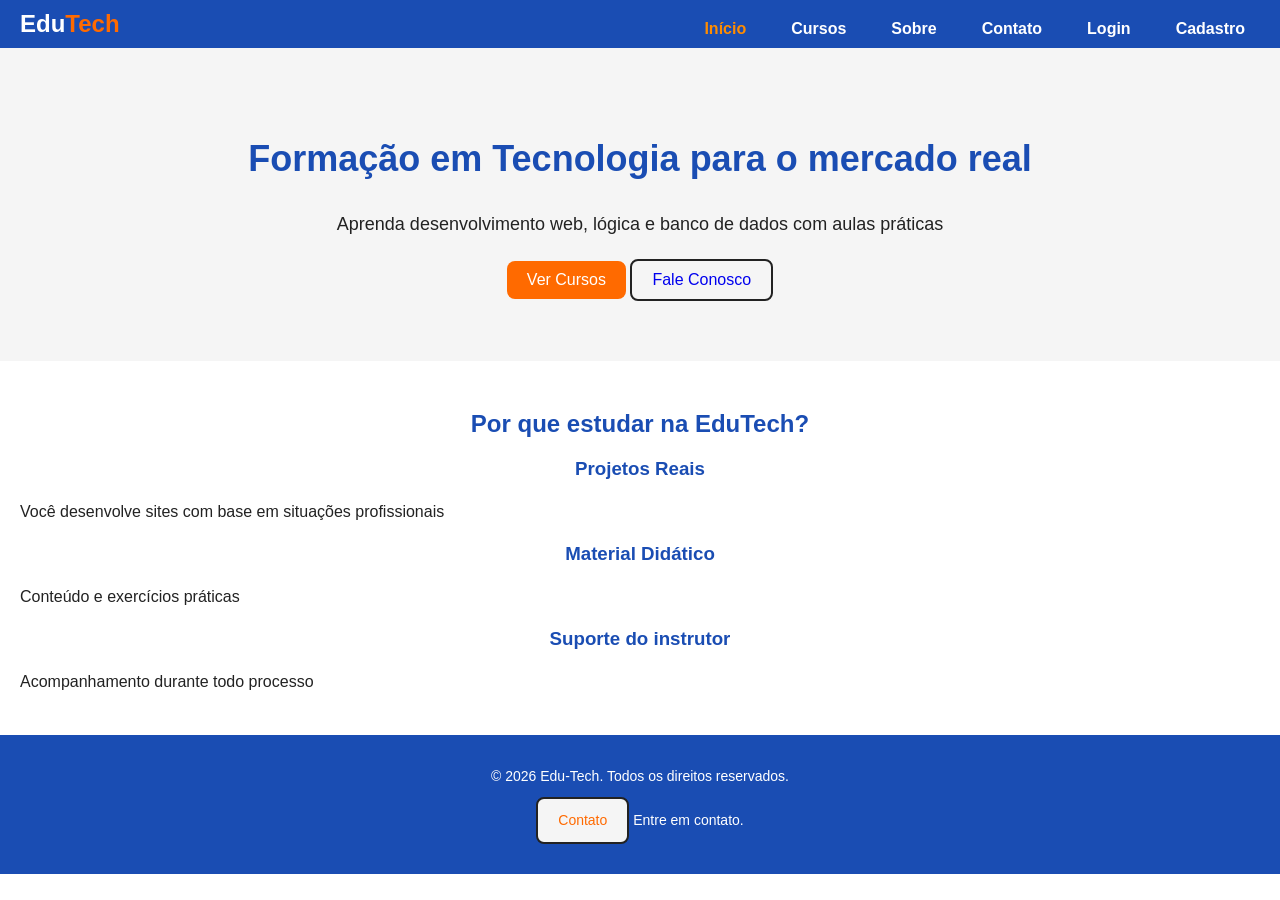
<file: index.html>
<!DOCTYPE html> <!-- Especifica o Tipo de Documento - HTML5 -->
<html Lang="PT-BR">
    <head>  <!-- Cabeça do Site - Configurações e metadados -->
        <title>Edu-Tech Formação em Tecnologia</title>
        <meta charset="UTF-8"> <!-- Permite acentos, cedilhas e caracteres especiais-->
        <meta name="viewport" content="width=device-width, initial-scale=1.0"> <!-- Adapta o site para o tamanho da tela do dispositivo móvel-->
        <meta name="description" content="Conhe;a os cursos da EduTech"> <!--Pequena ddiscrição do site para navegadores e compartilhamento-->
         <link rel="stylesheet" href="CSS/style.css"><!--Linka o código HTML com a pagína do CSS-->
    </head>   

    <body> <!-- Corpo do Site - Conteúdo visível -->

        <header class="topo">

            <div class="logo">   
                <a href="index.html">Edu<span>Tech</span></a>
            </div>

            <nav class="menu" >
                <a href="index.html" class="ativo">Início</a>
                <a href="PAGES/cursos.html">Cursos</a>
                <a href="PAGES/sobre.html">Sobre</a> 
                <a href="PAGES/contato.html">Contato</a>              
                <a href="PAGES/login.html">Login</a> 
                <a href="PAGES/cadastros.html">Cadastro</a>
            </nav>

        </header>
       
       <main>
              <section class="hero">
                        <div class="hero-content">
                            <h1>Formação em Tecnologia para o mercado real</h1>
                            <p>Aprenda desenvolvimento web, lógica e banco de dados com aulas práticas</p>
                            <a href="pages/cursos.html" class="btn-primario">Ver Cursos</a>
                            <a href="pages/contato.html" class="btn-secundario">Fale Conosco</a>
                        </div>   
              </section> 
              
              <section class="destaques">
                    <div class="container">
                        <h2>Por que estudar na EduTech?</h2>
                        <div class="cards">
                            <article class="card">
                                <h3>Projetos Reais</h3>
                                <p>Você desenvolve sites com base em situações profissionais</p>
                            </article>

                            <article class="card">
                                <h3>Material Didático</h3>
                                <p>Conteúdo e exercícios práticas</p>
                            </article>

                            <article class="card">
                                <h3>Suporte do instrutor</h3>
                                <p>Acompanhamento durante todo processo</p>
                            </article>
                        </div>
                    </div>
              </section> 

        </main>

        <footer class="rodape"> <!-- Rodapé do site -->

            <p>© 2026 Edu-Tech. Todos os direitos reservados.</p>
            <p><a class="btn-secundario" href="pages/contato.html">Contato</a>  Entre em contato.</p>

        </footer>


    </body>

</html>
</file>
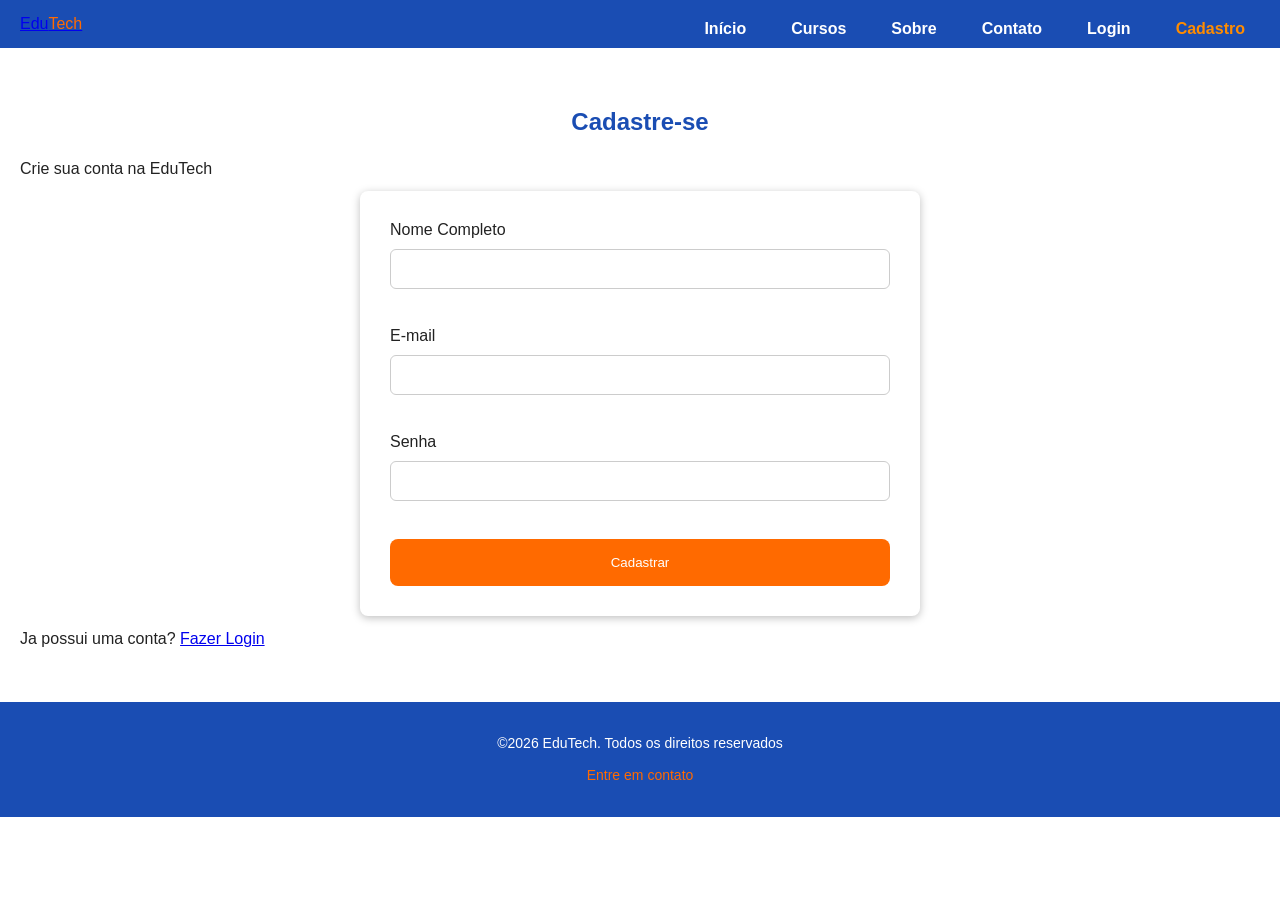
<file: PAGES/cadastros.html>
<!DOCTYPE html> <!-- Especifica o tipo de Documento-->
<html lang="pt-BR">
    <head>
       <title>Cadastro - EduTech</title>
        <meta charset="UTF-8"> <!-- Permite acentos, cedilhas e caracteres especiais-->
        <meta name="viewport" content="width=device-width, initial-scale=1.0"> <!-- Adapta o site para o tamanho da tela do dispositivo móvel-->
        <meta name="description" content="Conheça os cursos da EduTech"> <!--Pequena ddiscrição do site para navegadores e compartilhamento-->
        <style>
            .sobre{
                padding: 30px 20px;
                text-align: center;
            }
            .valores-lista{
                list-style: none;
                padding: 0;
            }
        </style>
         <link rel="stylesheet" href="../CSS/style.css"><!--Linka o código HTML com a pagína do CSS-->
    </head> <!--CABEÇA DO SITE - CONFIGURAÇÕES E METADADOS-->

    <body>
     <header>
            <div>
                <a href="../index.html" class="logo">Edu<span>Tech</span></a>
                </div>
            
            <nav class="menu">
                <a href="../index.html">Início</a>
                <a href="cursos.html">Cursos</a>
                <a href="sobre.html">Sobre</a> 
                <a href="contato.html">Contato</a>     
                <a href="login.html">Login</a> 
                <a href="cadastros.html" class="ativo">Cadastro</a>        
            </nav>

     </header>

     <main>
        <section id="formCadastro" class="cadastro">
            <h1>Cadastre-se</h1>
            <p>Crie sua conta na EduTech</p>
            <form class="cadastroform">
                <label for="nomeCadastro">Nome Completo</label>
                <input id="senhaCadastro" type="email" required>
                <br>
                <label for="emailCadastro">E-mail</label>
                <input id="emailCadastro" type="email" requiered>
                <br>
                <label for="senhaCadastro">Senha</label>
                <input id="senhaCadastro" type="password" required>
                <br>
                <button type="submit">Cadastrar</button>
            </form>
            <p>Ja possui uma conta? <a href="login.html">Fazer Login</a></p>
        </section>
     </main>

      <!--CONTEUDO DA PAGINA DO SITE-->

     <footer> <!--RODAPE DO CORPO DO SITE-->
        <p>©2026 EduTech. Todos os direitos reservados
        <p><a href="contato.html">Entre em contato</a></p>
     </footer>

    </body> <!--CORPO DO SITE - CONTEUDO VISIVEL PARA TODOS-->
       
</html>
</file>
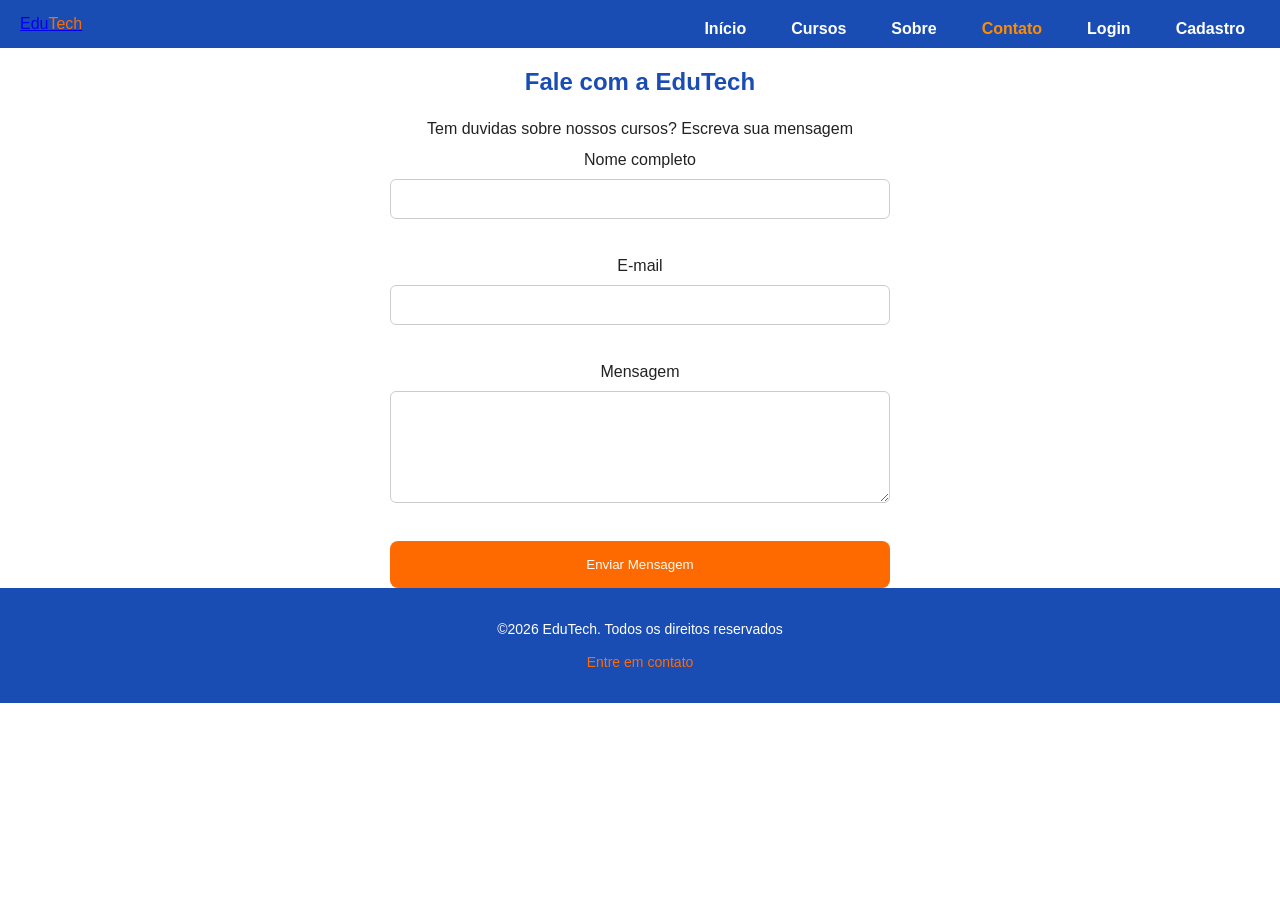
<file: PAGES/contato.html>
<!DOCTYPE html> <!-- Especifica o tipo de Documento-->
<html lang="pt-BR">
    <head>
      <title>Contato - EduTech</title>
        <meta charset="UTF-8"> <!-- Permite acentos, cedilhas e caracteres especiais-->
        <meta name="viewport" content="width=device-width, initial-scale=1.0"> <!-- Adapta o site para o tamanho da tela do dispositivo móvel-->
        <meta name="description" content="Conhe;a os cursos da EduTech"> <!--Pequena ddiscrição do site para navegadores e compartilhamento-->
         <link rel="stylesheet" href="../CSS/style.css"><!--Linka o código HTML com a pagína do CSS-->
    </head> <!--CABEÇA DO SITE - CONFIGURAÇÕES E METADADOS-->

    <body>
     <header>
            <div>
                <a href="../index.html" class="logo" >Edu<span>Tech</span></a>
                </div>
            
             <nav class="menu">
                <a href="../index.html">Início</a>
                <a href="cursos.html">Cursos</a>
                <a href="sobre.html">Sobre</a> 
                <a href="contato.html" class="ativo">Contato</a>     
                <a href="login.html">Login</a> 
                <a href="cadastros.html">Cadastro</a>        
            </nav>

     </header>

      <!--CONTEUDO DA PAGINA DO SITE-->
      <main>
            <section id="containerFormContato" class="contato">
                <h1>Fale com a EduTech</h1>
                <p>Tem duvidas sobre nossos cursos? Escreva sua mensagem</p>
                <form id="formContato" class="contatoform">
                    <label>Nome completo</label>
                    <input id="nomeContato" type="text" required>
                    <br>

                    <label for="emailContato">E-mail</label>
                    <input id="emailContato" type="email" required>
                    <br>

                    <label for="mensagemContato">Mensagem</label>
                    <textarea id="mensagemContato" rows="5"  minlength="50"></textarea>
                    <br>
                    <button type="submit">Enviar Mensagem</button>
                </form>
            </section>
      </main>

     <footer> <!--RODAPE DO CORPO DO SITE-->
        <p>©2026 EduTech. Todos os direitos reservados
        <p><a href="contato.html">Entre em contato</a></p>
     </footer>

    </body> <!--CORPO DO SITE - CONTEUDO VISIVEL PARA TODOS-->
       
</html>
</file>
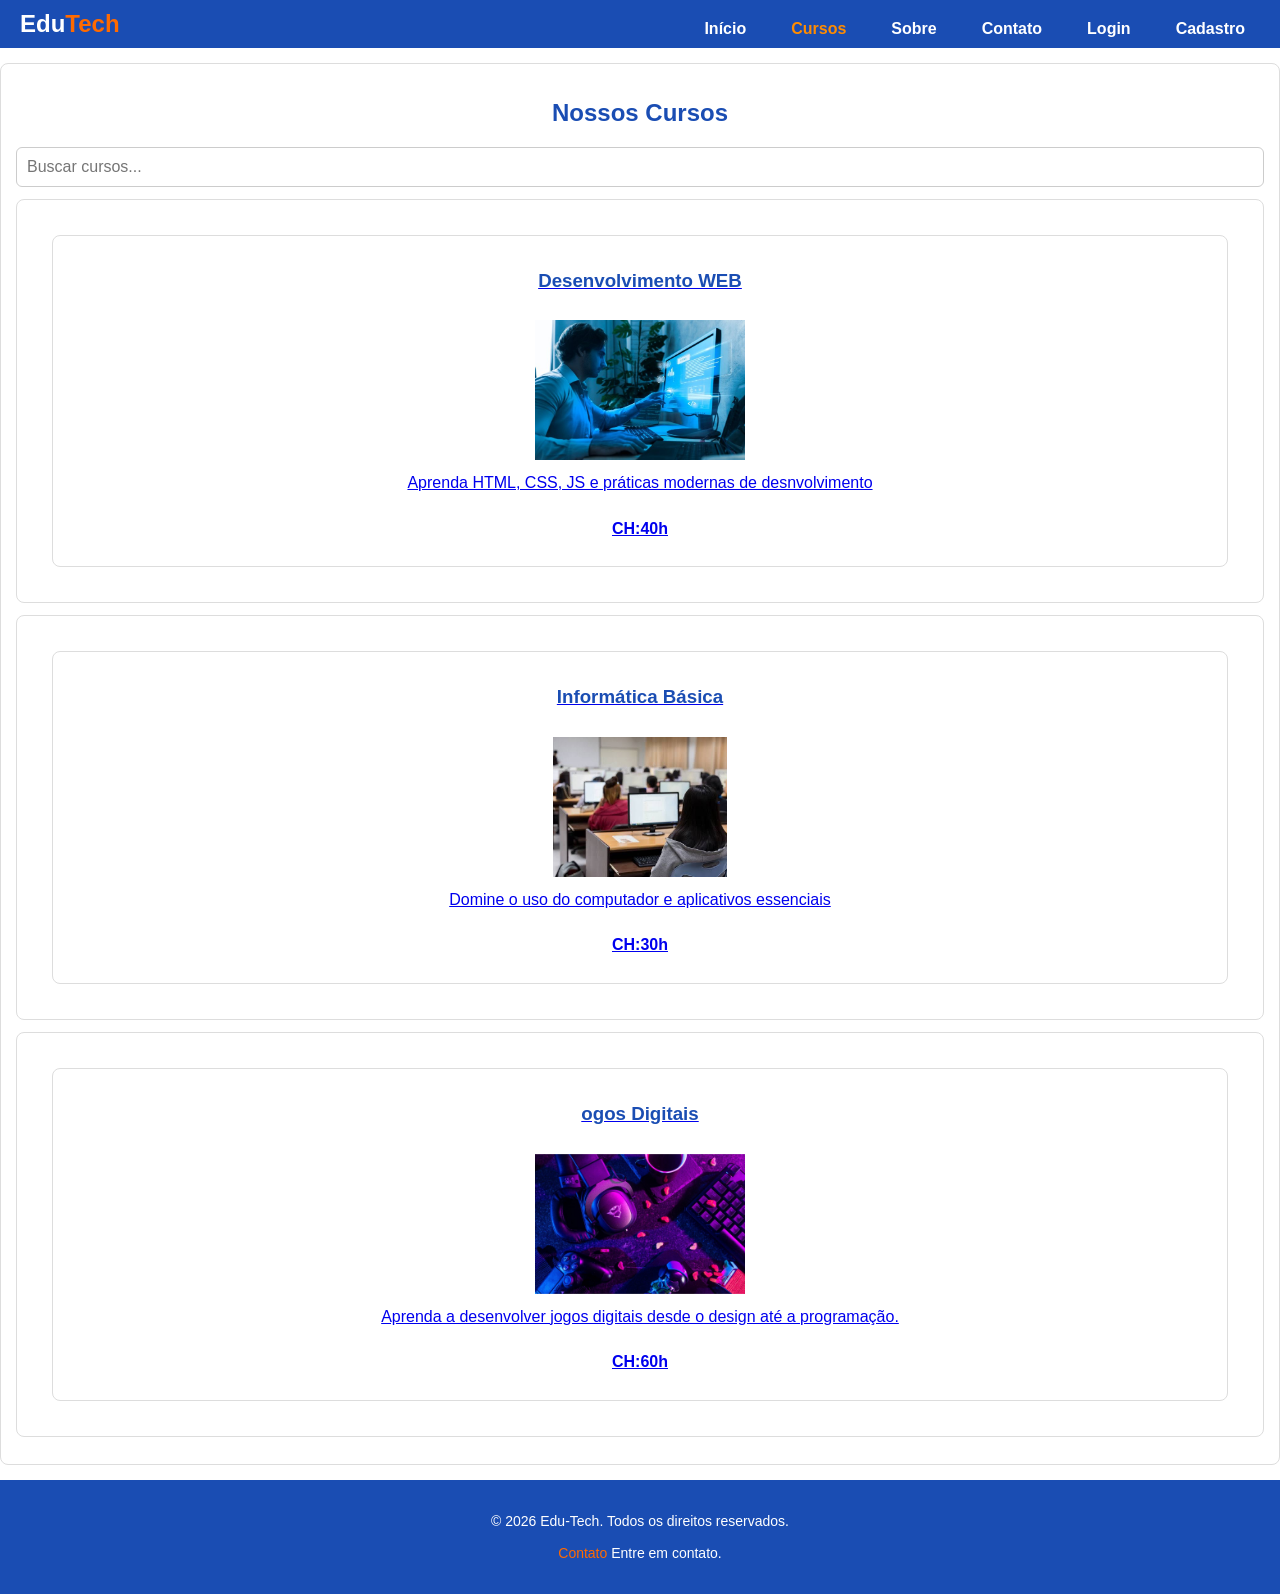
<file: PAGES/cursos.html>
<!DOCTYPE html> <!-- Especifica o Tipo de Documento - HTML5 -->
<html Lang="PT-BR">
    <head>  <!-- Cabeça do Site - Configurações e metadados -->
        <title>Curso - EduTech</title>
        <meta charset="UTF-8"> <!-- Permite acentos, cedilhas e caracteres especiais-->
        <meta name="viewport" content="width=device-width, initial-scale=1.0"> <!-- Adapta o site para o tamanho da tela do dispositivo móvel-->
        <meta name="description" content="Conhe;a os cursos da EduTech"> <!--Pequena ddiscrição do site para navegadores e compartilhamento-->
         <link rel="stylesheet" href="../CSS/style.css"><!--Linka o código HTML com a pagína do CSS-->

    <body> <!-- Corpo do Site - Conteúdo visível -->

        <header class="topo"> <!--Cabeçalho do site-->

            <div class="logo">   
                <a href="../index.html">Edu<span>Tech</span></a>
            </div>

            <nav class="menu">
                <a href="../index.html">Início</a>
                <a href="cursos.html" class="ativo">Cursos</a>
                <a href="sobre.html">Sobre</a> 
                <a href="contato.html">Contato</a>     
                <a href="login.html">Login</a> 
                <a href="cadastros.html">Cadastro</a>        
            </nav>

        </header>

        <!-- Conteudo da Pagina do Site-->

        <main>
              <!-- Seção dos cursos -->
              <section class="cursos">
                    <h2>Nossos Cursos</h2>

                    <input id="buscaCursos" placeholder="Buscar cursos...">

                    <div class="cursos-grid" id="listasCursos"></div>

                    <!--O curso.js VAI CONSTRUIR OS CARDS OS CARDS DOS CURSOS AQUI-->
                     
              </section>
            
        </main>

        <footer> <!-- Rodapé do site -->

            <p>© 2026 Edu-Tech. Todos os direitos reservados.</p>
            <p><a href="contato.html">Contato</a>  Entre em contato.</p>

        </footer>

        <script src="../JS/cursos.js"></script>
    </body>

</html>
</file>
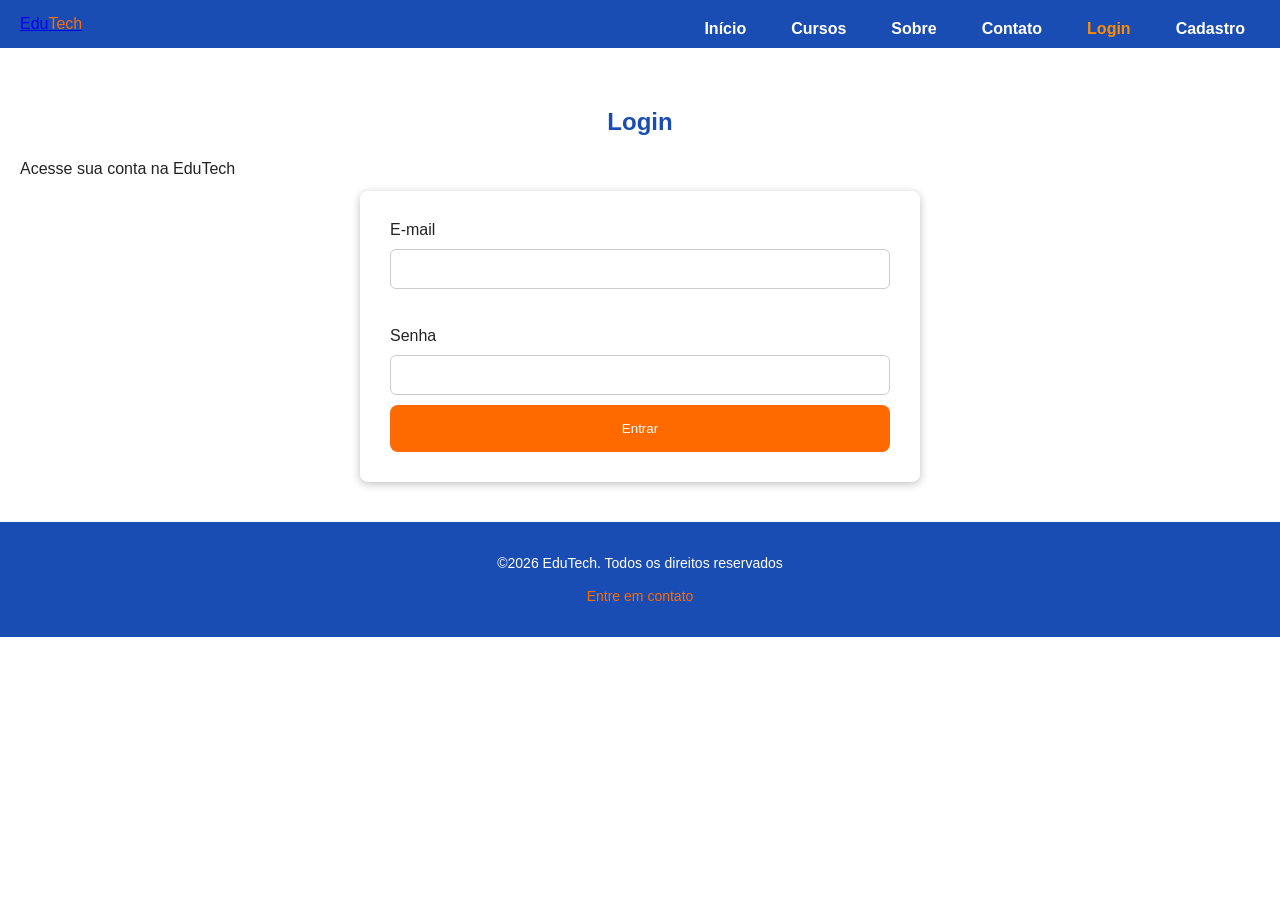
<file: PAGES/login.html>
<!DOCTYPE html> <!-- Especifica o tipo de Documento-->
<html lang="pt-BR">
    <head>
        <title>Login - EduTech</title>
        <meta charset="UTF-8"> <!-- Permite acentos, cedilhas e caracteres especiais-->
        <meta name="viewport" content="width=device-width, initial-scale=1.0"> <!-- Adapta o site para o tamanho da tela do dispositivo móvel-->
        <meta name="description" content="Conhe;a os cursos da EduTech"> <!--Pequena ddiscrição do site para navegadores e compartilhamento-->
         <link rel="stylesheet" href="../CSS/style.css"><!--Linka o código HTML com a pagína do CSS-->
    </head> <!--CABEÇA DO SITE - CONFIGURAÇÕES E METADADOS-->

    <body>
     <header>
            <div>
                <a href="../index.html" class="logo" >Edu<span>Tech</span></a>
                </div>
            
            <nav class="menu">
                <a href="../index.html">Início</a>
                <a href="cursos.html">Cursos</a>
                <a href="sobre.html">Sobre</a> 
                <a href="contato.html">Contato</a>     
                <a href="login.html" class="ativo">Login</a> 
                <a href="cadastros.html">Cadastro</a>        
            </nav>
     </header>

     <main>

       <section id="CotainerFormLogin" class="login">
        <h1>Login</h1>
        <p>Acesse sua conta na EduTech</p>
            <form id="formLogin" class="loginform">
                 <label for="emailLogin">E-mail</label>
                 <input id="emailLogin" type="email" required>
                 <br>
                 <label for="senhaLogin">Senha</label>
                 <input id="senhaLogin" type="password" required>
                 <button type="submit">Entrar</button>
            </form>
          
       </section>     

     </main>

      <!--CONTEUDO DA PAGINA DO SITE-->

     <footer> <!--RODAPE DO CORPO DO SITE-->
        <p>©2026 EduTech. Todos os direitos reservados
        <p><a href="contato.html">Entre em contato</a></p>
     </footer>

    </body> <!--CORPO DO SITE - CONTEUDO VISIVEL PARA TODOS-->
       
</html>
</file>
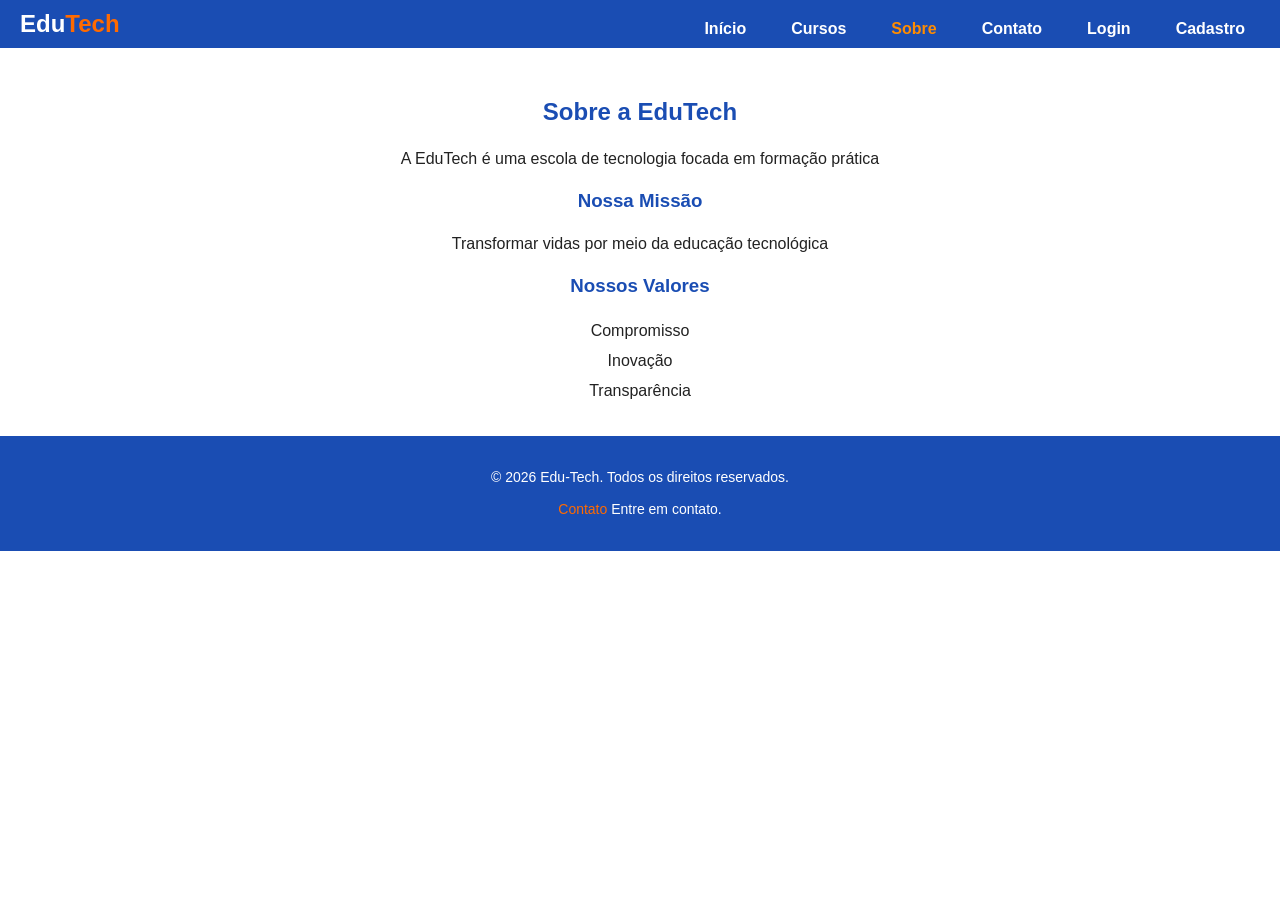
<file: PAGES/sobre.html>
<!DOCTYPE html> <!-- Especifica o Tipo de Documento - HTML5 -->
<html Lang="PT-BR">
   <head> <!-- CABEÇA DO SITE - CONFIGURAÇÕES E METADADOS-->
       <title>Sobre - EduTech</title> <!--Título que aparece na aba do navegador-->
        <meta charset="UTF-8"> <!--Permite acentos, cedilha e caracteres especiais-->
        <meta name="viewport" content="width=device-width,initial-scale=1.0"> <!--Adapta o site para o tamanho da tela do dispositivo móvel -->
        <meta name="description" content="Conheça os cursos da EduTech"> <!--Pequena descrição do site para Navegadores e Compartilhamento-->
        <link rel="stylesheet" href="../CSS/style.css"> <!--Link a o código HTML com a página do CSS-->
    </head>
        
    </head>    

    <body> <!-- Corpo do Site - Conteúdo visível -->

        <header class="topo"> <!--Cabeçalho do site-->

            <div class="logo">   
                <a href="../index.html">Edu<span>Tech</span></a>
            </div>

            <nav class="menu">
                <a href="../index.html">Início</a>
                <a href="cursos.html">Cursos</a>
                <a href="sobre.html" class="ativo">Sobre</a> 
                <a href="contato.html">Contato</a>            
                <a href="login.html">Login</a>  
                <a href="cadastros.html">Cadastro</a>
            </nav>

        </header>

        <main>
              <section class="sobre">
                     <h2>Sobre a EduTech</h2>
                     <p>A EduTech é uma escola de tecnologia focada em formação prática</p>
                     <h3>Nossa Missão</h3>
                     <p>Transformar vidas por meio da educação tecnológica</p>
                     <h3>Nossos Valores</h3>
                     <ul class="valores-lista">
                        <li>Compromisso</li>
                        <li>Inovação</li>
                        <li>Transparência</li>
                     </ul>
              </section>
        </main>

        <!-- Conteudo da Pagina do Site-->

        <footer> <!-- Rodapé do site -->

            <p>© 2026 Edu-Tech. Todos os direitos reservados.</p>
            <p><a href="contato.html">Contato</a>  Entre em contato.</p>
        </footer>
    </body>
</html>
</file>
<file: CSS/style.css>
/* CONFIGURAÇÔES GERAIS */

body {
    background-color: #f5f5f5;
}


body {
    font-family: Arial, Helvetica, sans-serif;
    margin: 0; 
    padding: 0; 
    color: #222; 
    background-color: #ffffff;
}

h1, h2 , h3 {
    color: #1a4db3; 
    text-align: center;
}

p {line-height: 1.6; 
    margin: 10px 0;}

header {
    display: flex;
    justify-content: space-between; /*Logo de um canto e  menu de outro */
    align-items: center; /* Alinha os itens no meio na vertical */
    background-color: #1a4db3; 
    color: white; 
    padding: 10px 20px;
}

.logo a {
    text-decoration: none; 
    color: white; 
    font-size: 24px; 
    font-weight: bold;
}

.logo span {color: #ff6a00}

nav.menu {
    text-align: center; 
    margin-top: 10px;
}

nav.menu a{
    color: white; 
    text-decoration: none; 
    margin: 0 15px; 
    font-weight: bold;
}

nav.menu a:hover {
    color: #ff6a00; 
}

nav.menu .ativo {
    color: darkorange;
    font-weight: bold;
}
/* Seção Principal */

.hero {
    background-color: #f5f5f5; 
    text-align: center; 
    padding: 60px 20px;
}

.hero h1 {
    font-size: 36px; 
    color: #1a4db3; 
}

.hero p {
    font-size: 18px; 
    margin-bottom: 20px;
}

.btn-primario { 
        display: inline-block; 
        background-color: #ff6a00; 
        color: white; 
        padding: 10px 20px; 
        border-radius: 8px; 
        text-decoration: none;
}

.btn-secundario {
    display: inline-block;
    background-color: #f5f5f5;
    text-decoration: none;
    padding: 10px 20px;
    border-radius: 8px;
    border: 2px solid #222
}

.btn-primario:hover , .btn-secundario:hover {
    opacity: 0.8;
}

/* Destaques */

.destaques {
    padding: 30px 20px; 
}

.card-curso {
    background-color: white;
    padding: 20px;
    margin: 12px 0 ; 
    border: 1px solid #dddddd; 
    border-radius: 8px;
}

.menu {
    display: flex; /*Links ficam em linha */
    gap:15px; /* Esopaço entre os links */
}

/* Rodapé */

footer {
    background-color: #1a4db3;
    color: white; 
    text-align: center; 
    padding: 20px; 
    font-size: 14px; 
}

footer a {
    color: #ff6a00; 
    text-decoration: none;
}

.sobre {
    padding: 30px 20px;
    text-align: center;
    align-items: center;
    margin: 0 auto;
    
}

.valores-lista {
    list-style: none;
    padding: 0;
    margin: 0 auto;
    text-align: center;
}


.curso:hover {
    transform:translateY(-3px); /*Sobe um pouco */
    box-shadow: 0 6px 14px rgba(0,0,0,0.12);/*Projeção de sombra */
}

.valores-lista li {
    padding: 6px 0;
    font-size: 16px;
}

.cursos {
    padding: 15px; 
    margin: 15px 0; 
    border: 1px solid #ddd;
    border-radius: 8px;
    display: flex;
    flex-direction:column;
    background-color: white;
    text-align: center;
    text-decoration: none;
    color: black;
    transition: 0.2;

}
/* PÁGINA CURSOS */
.curso {
    display: flex;
    flex-direction: column;
    background-color: white;
    transition: 0.2s; /* Hover suave */
    padding: 15px;
    margin:15px;
    border:1px solid #dddddd;
    border-radius: 8px; 
    text-align: center;
}

.curso img {
    width:100%; /* Ocupa toda a largura do card */
    height: 140px; /* Altura padrão para todas imagens*/
    object-fit: contain;/*Mostra a imagem INTEIRA */
    background-color: #ffffff; /*Cor de fundo */
    border-radius: 6px; /*Bordas arrendodas */
    margin-top: 10px;/*Margem em cima da imagem */
}

input,  textarea {
    font-family: Arial, Helvetica, sans-serif;
    font-size:16px;
    padding: 10px;
    border: 1px solid #ccc;
    border-radius: 6px;
    max-width: 100%;
    box-sizing: border-box;
}

input:focus , textarea:focus {
    outline: 2px solid #1a4db3; 
    outline-offset: 2px;
}

button {
    background-color: #ff6a00;
    color: white;
    padding: 16px 20px;
    border: none;
    border-radius: 8px;
    cursor: pointer;
}

.contato {
    text-align: center;
}

.contatoform {
    max-width: 500px; /* Pode ocupar ate 500px do container */
    margin:0 auto; /*Sem margin - auto ajustavel */
    display: flex; /* Ativa  o Flexbox no container do form */
    flex-direction: column; /* Alinha os elementos em coluna */
    gap: 10px; /* Espaço entre 10px entre os elementos do form */
}

/* PAGINAS DE LOGIN E CADASTRO */
.cadastro, .login{
    padding: 40px 20px;
}

.loginform,.cadastroform {
    max-width: 500px;
    margin:0 auto;
    background-color: #ffffff;
    display: flex   ;
    flex-direction: column;
    padding: 30px;
    border-radius: 8px;
    box-shadow: 0 2px 8px rgba(0, 0, 0, 0.253);
    gap: 10px;
}
</file>
